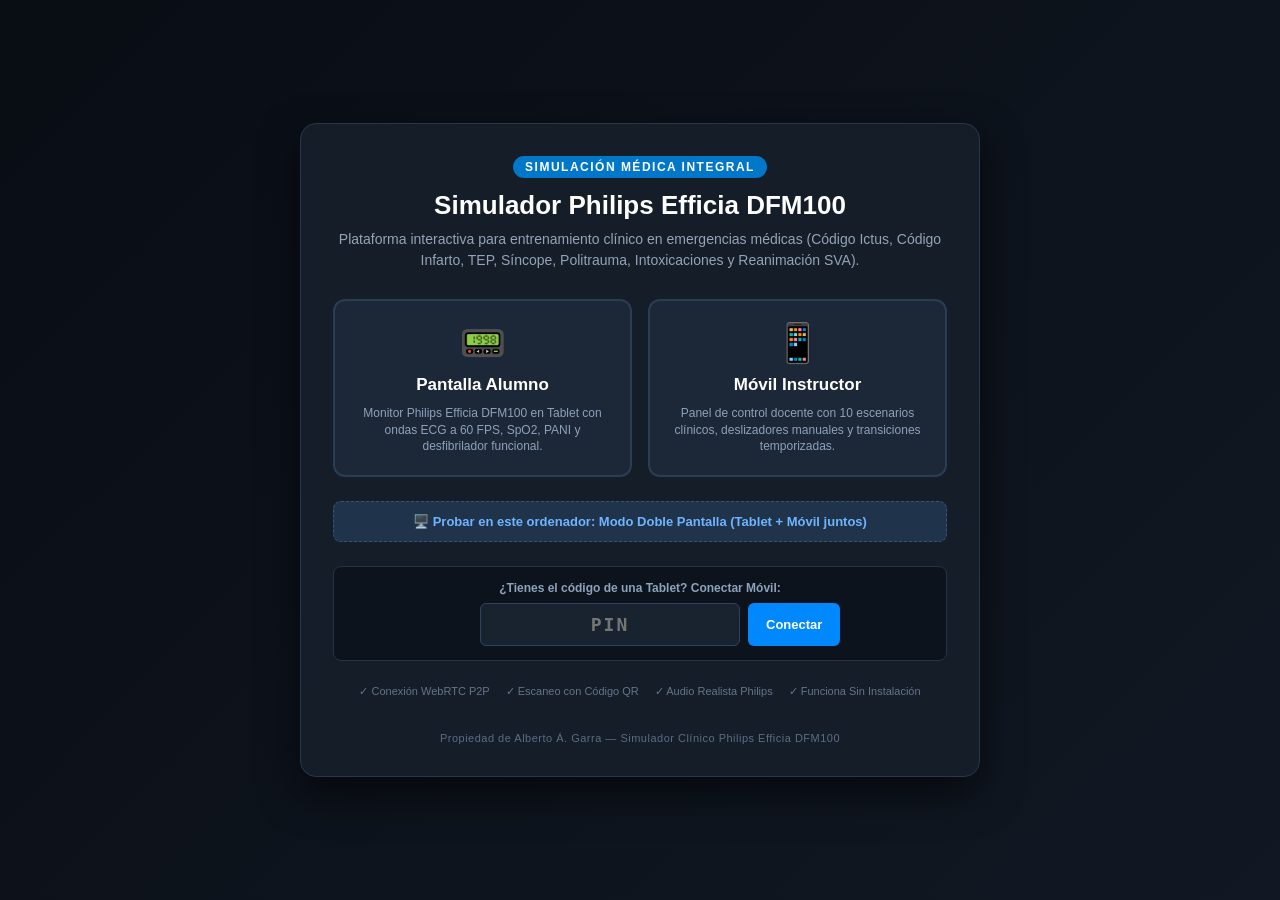
<file: index.html>
<!DOCTYPE html>
<html lang="es">
<head>
  <meta charset="UTF-8">
  <meta name="viewport" content="width=device-width, initial-scale=1.0">
  <title>Simulador Clínico Philips Efficia DFM100</title>
  <link rel="manifest" href="manifest.json">
  <meta name="theme-color" content="#0b0e14">
  <style>
    * { box-sizing: border-box; margin: 0; padding: 0; }
    body {
      background: linear-gradient(135deg, #090d14 0%, #111823 100%);
      color: #e2e8f0;
      font-family: -apple-system, BlinkMacSystemFont, 'Segoe UI', Roboto, sans-serif;
      min-height: 100vh;
      display: flex;
      flex-direction: column;
      align-items: center;
      justify-content: center;
      padding: 20px;
    }
    .main-card {
      background: #151d28;
      border: 1px solid #28374a;
      border-radius: 16px;
      padding: 32px;
      max-width: 680px;
      width: 100%;
      box-shadow: 0 16px 40px rgba(0, 0, 0, 0.6);
      text-align: center;
    }
    .badge-philips {
      display: inline-block;
      background: #0077c8;
      color: #fff;
      font-weight: 800;
      font-size: 12px;
      letter-spacing: 1.5px;
      padding: 4px 12px;
      border-radius: 20px;
      margin-bottom: 12px;
    }
    h1 {
      font-size: 26px;
      font-weight: 800;
      margin-bottom: 8px;
      color: #ffffff;
    }
    p.subtitle {
      font-size: 14px;
      color: #94a3b8;
      margin-bottom: 28px;
      line-height: 1.5;
    }
    .role-grid {
      display: grid;
      grid-template-columns: 1fr 1fr;
      gap: 16px;
      margin-bottom: 24px;
    }
    @media (max-width: 580px) {
      .role-grid { grid-template-columns: 1fr; }
    }
    .role-btn {
      background: #1c2737;
      border: 2px solid #2b3d54;
      border-radius: 12px;
      padding: 20px 16px;
      cursor: pointer;
      text-decoration: none;
      color: inherit;
      display: flex;
      flex-direction: column;
      align-items: center;
      gap: 10px;
      transition: all 0.2s ease;
    }
    .role-btn:hover {
      border-color: #0088ff;
      background: #202d40;
      transform: translateY(-2px);
    }
    .role-icon {
      font-size: 38px;
    }
    .role-title {
      font-size: 17px;
      font-weight: 800;
      color: #ffffff;
    }
    .role-desc {
      font-size: 12px;
      color: #8da2bb;
      line-height: 1.4;
    }
    .demo-split-btn {
      display: block;
      width: 100%;
      background: #1f334a;
      border: 1px dashed #3a5372;
      color: #70b4ff;
      padding: 12px;
      border-radius: 8px;
      font-size: 13px;
      font-weight: 700;
      text-decoration: none;
      margin-bottom: 24px;
      transition: background 0.15s ease;
    }
    .demo-split-btn:hover {
      background: #253d58;
      color: #ffffff;
    }
    .quick-pin-box {
      background: #0d131c;
      border: 1px solid #243447;
      border-radius: 8px;
      padding: 14px;
      display: flex;
      flex-direction: column;
      gap: 8px;
      align-items: center;
    }
    .pin-input-group {
      display: flex;
      gap: 8px;
      width: 100%;
      max-width: 320px;
    }
    .pin-input {
      flex: 1;
      background: #192330;
      border: 1px solid #2f435c;
      border-radius: 6px;
      padding: 10px 14px;
      color: #00ff66;
      font-family: monospace;
      font-size: 18px;
      font-weight: 900;
      text-transform: uppercase;
      text-align: center;
      letter-spacing: 2px;
    }
    .pin-submit-btn {
      background: #0088ff;
      color: #fff;
      border: none;
      padding: 10px 18px;
      border-radius: 6px;
      font-weight: 800;
      font-size: 13px;
      cursor: pointer;
    }
    .features-list {
      margin-top: 24px;
      display: flex;
      justify-content: center;
      gap: 16px;
      flex-wrap: wrap;
      font-size: 11px;
      color: #64748b;
    }
    .feature-item {
      display: flex;
      align-items: center;
      gap: 4px;
    }
  </style>
</head>
<body>

  <div class="main-card">
    <div class="badge-philips">SIMULACIÓN MÉDICA INTEGRAL</div>
    <h1>Simulador Philips Efficia DFM100</h1>
    <p class="subtitle">
      Plataforma interactiva para entrenamiento clínico en emergencias médicas (Código Ictus, Código Infarto, TEP, Síncope, Politrauma, Intoxicaciones y Reanimación SVA).
    </p>

    <!-- ACCESO RÁPIDO SEGÚN ROL -->
    <div class="role-grid">
      <!-- ROL ALUMNO (TABLET) -->
      <a href="student.html" class="role-btn" id="btnStudentRole">
        <span class="role-icon">📟</span>
        <span class="role-title">Pantalla Alumno</span>
        <span class="role-desc">Monitor Philips Efficia DFM100 en Tablet con ondas ECG a 60 FPS, SpO2, PANI y desfibrilador funcional.</span>
      </a>

      <!-- ROL INSTRUCTOR (SMARTPHONE) -->
      <a href="instructor.html" class="role-btn" id="btnInstructorRole">
        <span class="role-icon">📱</span>
        <span class="role-title">Móvil Instructor</span>
        <span class="role-desc">Panel de control docente con 10 escenarios clínicos, deslizadores manuales y transiciones temporizadas.</span>
      </a>
    </div>

    <!-- MODO DEMO / DOBLE PANTALLA -->
    <a href="split-demo.html" class="demo-split-btn">
      🖥️ Probar en este ordenador: Modo Doble Pantalla (Tablet + Móvil juntos)
    </a>

    <!-- UNIÓN RÁPIDA MEDIANTE PIN DE SALA -->
    <div class="quick-pin-box">
      <span style="font-size: 12px; color: #8da2bb; font-weight: 600;">¿Tienes el código de una Tablet? Conectar Móvil:</span>
      <form class="pin-input-group" onsubmit="connectWithPin(event)">
        <input type="text" id="pinInput" class="pin-input" placeholder="PIN" maxlength="6" autocomplete="off">
        <button type="submit" class="pin-submit-btn">Conectar</button>
      </form>
    </div>

    <!-- CARACTERÍSTICAS TÉCNICAS -->
    <div class="features-list">
      <span class="feature-item">✓ Conexión WebRTC P2P</span>
      <span class="feature-item">✓ Escaneo con Código QR</span>
      <span class="feature-item">✓ Audio Realista Philips</span>
      <span class="feature-item">✓ Funciona Sin Instalación</span>
    <!-- LEYENDA OBLIGATORIA DE AUTORÍA -->
    <div style="margin-top: 18px; font-size: 11px; color: #5a6e85; letter-spacing: 0.5px;">
      Propiedad de Alberto Á. Garra — Simulador Clínico Philips Efficia DFM100
    </div>
  </div>

  <script>
    function connectWithPin(e) {
      e.preventDefault();
      const pin = document.getElementById('pinInput').value.trim().toUpperCase();
      if (pin) {
        window.location.href = `instructor.html?room=${pin}`;
      }
    }

    // Generar código de sala unificado si el usuario abre directamente
    const commonRoom = Math.random().toString(36).substring(2, 6).toUpperCase();
    document.getElementById('btnStudentRole').href = `student.html?room=${commonRoom}`;
  </script>
</body>
</html>
</file>
